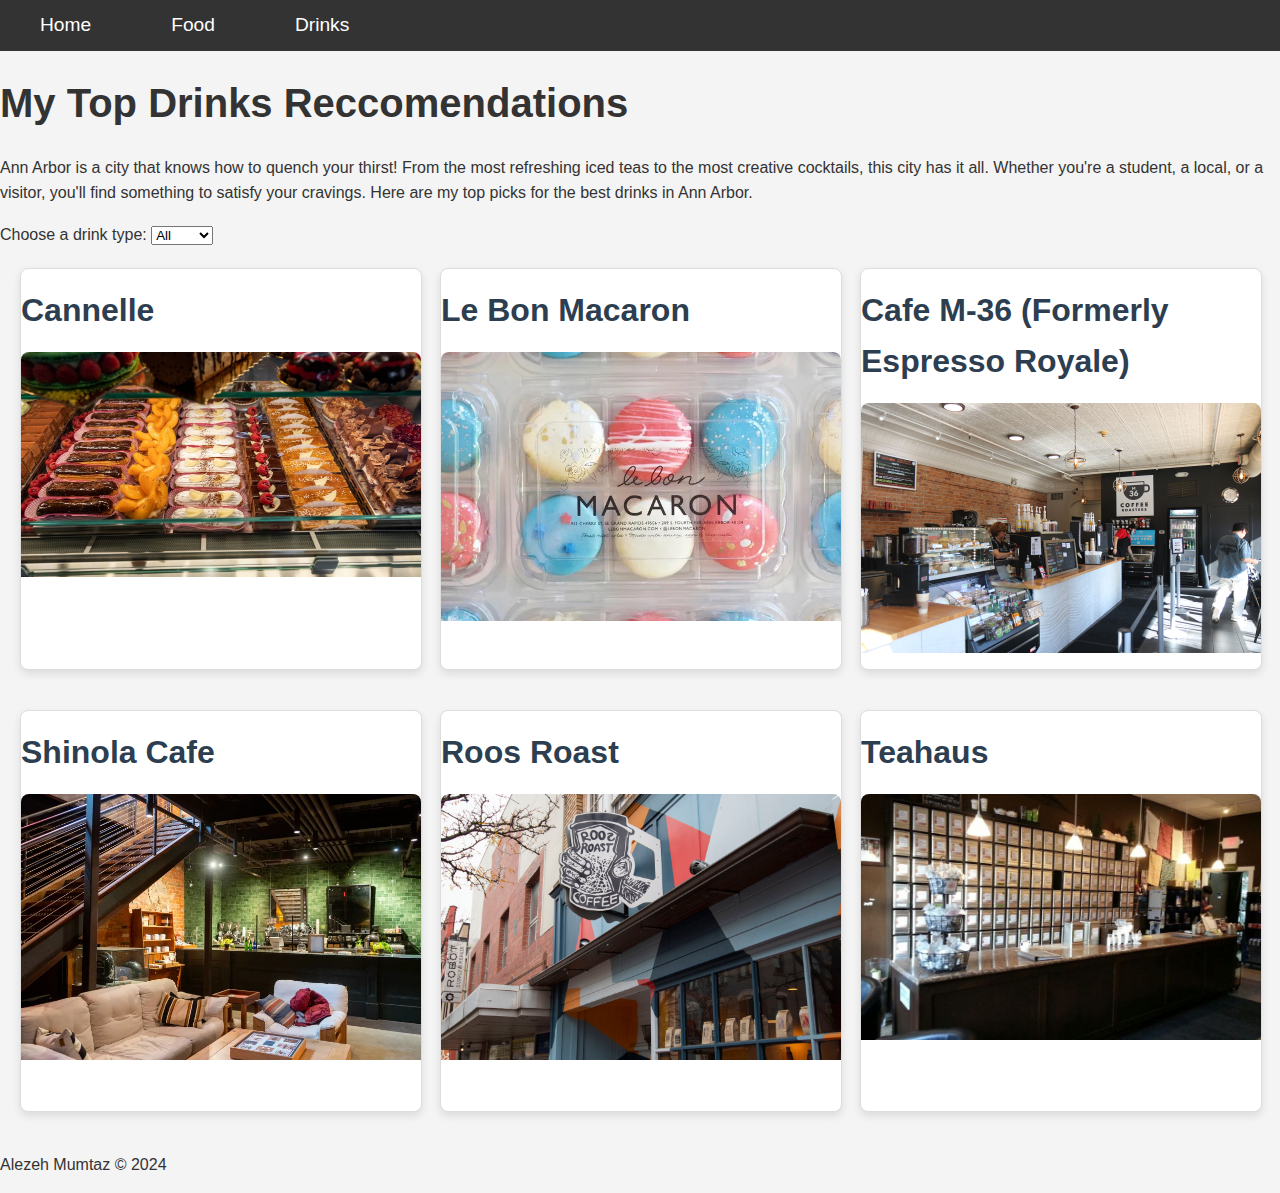
<file: drinks.html>
<!DOCTYPE html>
<html lang="en">
<head>
    <meta charset="UTF-8">
    <meta name="viewport" content="width=device-width, initial-scale=1.0">
    <link rel="icon" href="images/favicon.png" type="image/png">
    <link rel="stylesheet" href="css/html5reset.css" type="text/css">
    <link rel="stylesheet" href="css/style.css" type="text/css">
    <title>Ann Arbor Unveiled</title>
</head>
<div class="skip"><a href="#main">Skip to Content</a></div>
<header>
  <nav class="navbar">
    <ul class="nav-links">
      <li><a href="index.html">Home</a></li>
      <li><a href="food.html">Food</a></li>
      <li><a href="drinks.html">Drinks</a></li>
    </ul>
  </nav>
</header>
<body>

<main id="main">
  <div>
    <h1>My Top Drinks Reccomendations</h1>
    <p>
        Ann Arbor is a city that knows how to quench your thirst! From the most refreshing iced teas to the most creative cocktails, this city has it all. 
        Whether you're a student, a local, or a visitor, you'll find something to satisfy your cravings. 
        Here are my top picks for the best drinks in Ann Arbor.
    </p>
  </div>

  <div class="filter-container">
    <label for="drinkTypeFilter">Choose a drink type:</label>
    <select id="drinkTypeFilter">
        <option value="all">All</option>
        <option value="coffee">Coffee</option>
        <option value="tea">Tea</option>
    </select>
    </div>
  <div class="container">
    <div class="card-container" data-drink-type="coffee">
        <h2>Cannelle</h2>
        <img src="images/canelle.jpg" alt="Cannelle Bakery" width="100%">
        <div class="card-content">
            <p>
                Indulge in the quintessential French experience at Cannelle, where every sip of their authentic French hot chocolate is like wrapping yourself in a blanket of luxury. 
                Perfect for those chilly Michigan days, this rich and velvety drink is a decadent treat that will warm both body and soul. Let the smooth texture and intense cocoa flavor transport you to the streets of Paris, where every corner boasts a charming café serving up moments of indulgence.
            </p>
        </div>
    </div>

    <div class="card-container" data-drink-type="tea">
        <h2>Le Bon Macaron</h2>
        <img src="images/lebonmacaron.jpg" alt="Le Bon Macaron Cafe" width="100%">
        <div class="card-content">
            <p>
                Elevate your afternoon with an iced lavender latte from Le Bon Macaron. 
                Delightfully floral and refreshing, this beverage is the perfect pick-me-up to brighten your day and tantalize your taste buds. Sip slowly and savor the subtle notes of lavender dancing harmoniously with the creamy richness of the latte, creating a symphony of flavors that will leave you craving more.
            </p>
        </div>
    </div>

    <div class="card-container" data-drink-type="tea">
        <h2>Cafe M-36 (Formerly Espresso Royale)</h2>
        <img src="images/cafem36.jpg" alt="Cafe M-36 Interior" width="100%">
        <div class="card-content">
            <p>
                Savor the invigorating kick of a Ginger Dragon at Cafe M-36. 
                This concoction, once a favorite at Espresso Royale and now exclusively available at M-36 after the post-COVID rebranding, is the perfect remedy for a cold day or a quick boost of vitality. 
                Its unique blend of flavors is sure to make it your new go-to drink. With each sip, feel the warmth of ginger spread through your body, invigorating your senses and energizing you for whatever the day may hold.
            </p>
        </div>
    </div>

    <div class="card-container" data-drink-type="coffee">
        <h2>Shinola Cafe</h2> 
        <img src="images/shinolacafe.jpg" alt="Shinola Cafe Interior" width="100%">
        <div class="card-content">
            <p>
                Discover the perfect Dirty Chai at Shinola Cafe, where each sip is a revelation of carefully brewed coffee and aromatic spices. 
                Renowned for their meticulous attention to the bean, Shinola offers a sensory experience like no other. 
                Step inside and immerse yourself in an atmosphere that whispers of a bygone era, a hidden gem in the heart of Ann Arbor. Take a moment to appreciate the intricate dance of flavors as the chai spices mingle with the richness of the coffee, creating a harmony that is both comforting and invigorating.
            </p>
        </div>
    </div>

    <div class="card-container" data-drink-type="coffee">
        <h2>Roos Roast</h2>
        <img src="images/roosroast.jpg" alt="Roos Roast Coffee" width="100%">
        <div class="card-content">
            <p>
                Keep it classic with a perfectly crafted latte from Roos Roast. 
                Known for their impeccable coffee, Roos lets the quality of their espresso shine through in every sip. 
                Embrace simplicity and let the rich flavors speak for themselves in this timeless favorite. Whether you're starting your day or taking a break in the afternoon, Roos Roast's latte is sure to hit the spot, offering a moment of comfort and contentment in every cup.
            </p>
        </div>
    </div>

    <div class="card-container" data-drink-type="tea">
        <h2>Teahaus</h2>
        <img src="images/teahaus.jpg" alt="Teahaus Interior" width="100%">
        <div class="card-content">
            <p>
                Unplug and unwind with a refreshing mint tea at Teahaus. 
                Embracing a culture of connection, this eclectic spot encourages patrons to leave technology behind and engage with each other in person. 
                Pair your tea with a good book and lose yourself in the serene atmosphere of this Ann Arbor gem. Let the calming aroma of mint envelop you as you take a moment to disconnect from the chaos of everyday life and reconnect with yourself and those around you.
            </p>
        </div>
    </div>
</div>

</main>
<footer>
  <p>Alezeh Mumtaz &copy; 2024</p>
</footer>

<script>
    document.addEventListener('DOMContentLoaded', function() {
        const filter = document.getElementById('drinkTypeFilter');
        filter.addEventListener('change', function() {
            const type = this.value;
            const cards = document.querySelectorAll('.card-container');
            cards.forEach(card => {
                if (type === 'all' || card.getAttribute('data-drink-type') === type) {
                    card.style.display = '';
                } else {
                    card.style.display = 'none';
                }
            });
        });
    });
    </script>
    
</body>
</html>
</file>
<file: css/style.css>
/* General body styling */
body {
    font-family: 'Arial', sans-serif;
    color: #333;
    line-height: 1.6;
    margin: 0;
    padding: 0;
    background: #f4f4f4;
    overflow-x: hidden; /* Hide horizontal scrollbar */
}

/* Dark theme specific styles */
.dark-theme {
    background-color: #333;
    color: #fff;
}

.dark-theme a, .dark-theme .navbar a, .dark-theme h1, .dark-theme h2, .dark-theme h3, .dark-theme h4, .dark-theme h5, .dark-theme h6 {
    color: #fff;
}

.dark-theme .navbar {
    background-color: #555;
}

/* Skip link styling */
.skip a {
    position: absolute;
    left: -9999px;
    width: 1px;
    height: 1px;
    overflow: hidden;
    background-color: #333;
    color: #fff;
    text-decoration: none;
}

.skip a:focus {
    position: fixed;
    left: 10px;
    top: 10px;
    z-index: 9999;
    width: auto;
    height: auto;
    padding: 10px 15px;
}

/* Header styles */
h1, h2, h3, h4, h5, h6 {
    margin-top: 0.5em;
    margin-bottom: 0.5em;
    color: #333;
}

h1 { font-size: 2.5em; font-weight: bold; }
h2 { font-size: 2em; font-weight: bold; color: #2c3e50; }
h3 { font-size: 1.75em; color: #34495e; }
h4, h5, h6 { font-size: 1.5em; color: #7f8c8d; font-weight: lighter; }

/* Paragraph and link styling */
p {
    font-size: 1em;
    margin-bottom: 1em;
}

a {
    color: #2980b9;
    text-decoration: none;
}

a:hover {
    text-decoration: underline;
}

/* Navigation styling */
.navbar {
    background-color: #333;
    color: white;
    padding: 10px 0;
    text-align: center;
    display: flex;
    justify-content: space-between; /* Aligns items on the space between */
    align-items: center;
}

.nav-links {
    list-style: none;
    padding: 0;
    margin: 0;
    display: flex;
}

.nav-links li {
    padding: 0 20px;
}

.nav-links a {
    color: white;
    font-size: 1.2em;
    padding: 10px 20px;
    transition: background-color 0.3s;
}

.nav-links a:hover {
    background-color: #555;
}

.logo {
    margin-right: 20px;
}

/* Container styling */
.container {
    display: grid;
    grid-template-columns: repeat(3, 1fr); /* Creates three columns */
    gap: 20px; /* Spacing between grid items */
    margin: 20px;
}

.container-index {
    max-width: 1200px;
    margin: 20px auto;
    padding: 20px;
    background: white;
    box-shadow: 0 2px 5px rgba(0,0,0,0.1);
}

/* Card container styling */
.card-container {
    width: 100%;
    height: 400px;
    overflow: hidden;
    margin-bottom: 20px;
    background: #fff;
    border: 1px solid #ddd;
    border-radius: 8px;
    box-shadow: 0 4px 8px rgba(0,0,0,0.1);
    transition: transform 0.3s ease;
}

.card-container:hover {
    transform: scale(1.05);
}

.card-container img {
    width: 100%;
    height: auto;
    display: block;
    border-radius: 8px 8px 0 0;
}

/* Card content styling */
.card-content {
    padding: 20px;
    position: absolute;
    top: 0;
    left: 0;
    width: 100%;
    height: 100%;
    background-color: rgba(255, 255, 255, 0.9);
    opacity: 0;
    visibility: hidden;
    transition: opacity 0.3s ease, visibility 0.3s ease;
    box-sizing: border-box;
    border-radius: 8px;
}

.card-container:hover .card-content {
    opacity: 1;
    visibility: visible;
}

/* Text styling within cards */
.card-content h2, h3 {
    text-align: center;
    margin-top: 0;
}

.card-content h2 { font-size: 1.8rem; color: #ff4500; }
.card-content h3 { font-size: 1.5rem; color: #333; }
.card-content p { color: #555; font-size: 1.2rem; margin: 20px 0; }
</file>
